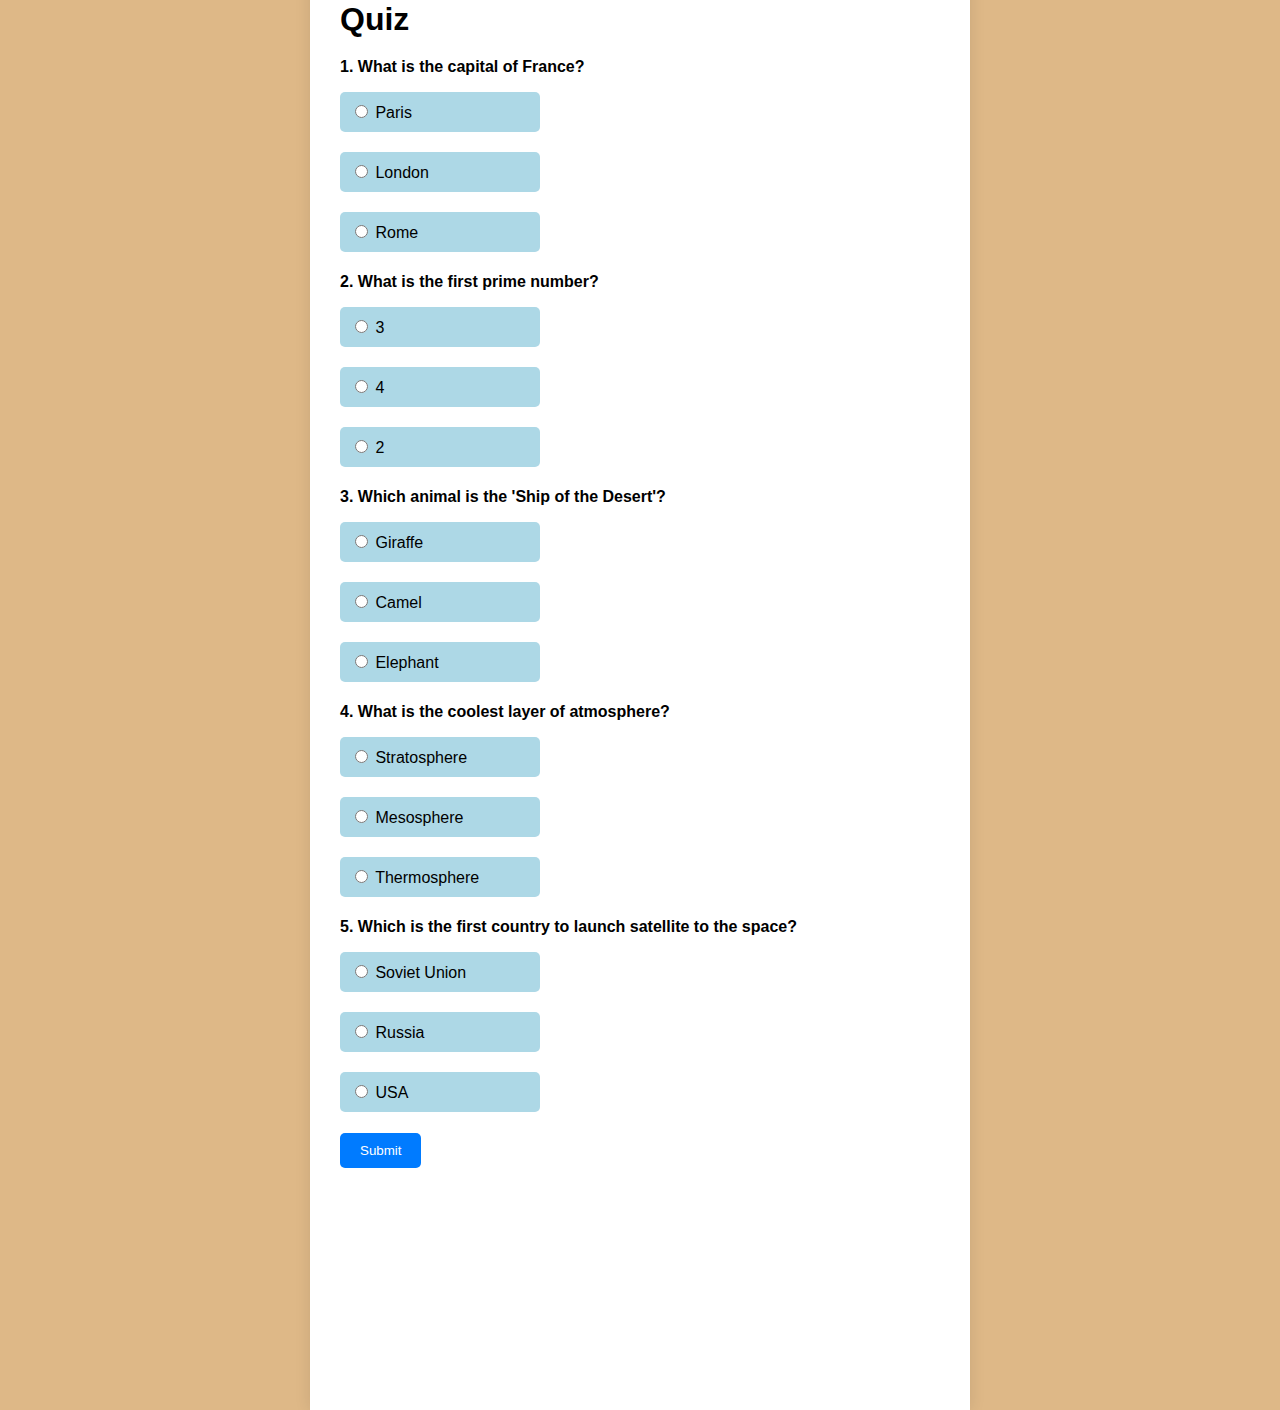
<file: Project Quiz/index.html>
<!DOCTYPE html>
<html lang="en">
<head>
    <meta charset="UTF-8">
    <meta name="viewport" content="width=device-width, initial-scale=1.0">
    <title>Quiz</title>
    <style>
    body {
        font-family: Arial, sans-serif;
        background-color: burlywood;
        display: flex;
        justify-content: center;
        align-items: center;
        height: 130vh;
        margin: 0;
    }
    
    .quiz-container {
        background-color: white;
        padding-top: 220px;
        padding-bottom: 260px;
        padding-left: 30px;
        padding-right: 30px;
        box-shadow: 0 0 15px rgba(0, 0, 0, 0.1);
        width: 100%;
        max-width: 600px;
        height: 100%;
    }
    
    h1 {
        margin-bottom: 20px;
    }
    
    .question {
        margin-bottom: 21px;
    }
    
    .question p {
        font-weight: bold;
    }
    
    label {
        display: block;
        margin-bottom: 20px;
        padding: 10px;
        border-radius: 5px;
        cursor: pointer;
        background-color: lightblue;
        width: 30%;
    }
    
    button {
        background-color: #007bff;
        color: white;
        border: none;
        padding: 10px 20px;
        border-radius: 5px;
        cursor: pointer;
    }
    
    button:hover {
        background-color: #0056b3;
    }
    label:hover{
        background-color:rgb(148, 146, 146);
    }
</style>
    
</head>
<body>
    <div class="quiz-container">
        <h1>Quiz</h1>
        <form id="quiz-form">
            <div class="question">
                <p>1. What is the capital of France?</p>
                <label>
                    <input type="radio" name="q1" value="Paris"> Paris
                </label>
                <label>
                    <input type="radio" name="q1" value="London"> London
                </label>
                <label>
                    <input type="radio" name="q1" value="Rome"> Rome
                </label>
            </div>
            <div class="question">
                <p>2. What is the first prime number?</p>
                <label>
                    <input type="radio" name="q2" value="3"> 3
                </label>
                <label>
                    <input type="radio" name="q2" value="4"> 4
                </label>
                <label>
                    <input type="radio" name="q2" value="2"> 2
                </label>
            </div>
            <div class="question">
                <p>3. Which animal is the 'Ship of the Desert'?</p>
                <label>
                    <input type="radio" name="q3" value="Giraffe"> Giraffe
                </label>
                <label>
                    <input type="radio" name="q3" value="Camel"> Camel
                </label>
                <label>
                    <input type="radio" name="q3" value="Elephant"> Elephant
                </label>
            </div>
            <div class="question">
            <p>4. What is the coolest layer of atmosphere?</p>
                <label>
                    <input type="radio" name="q4" value="Stratosphere"> Stratosphere
                </label>
                <label>
                    <input type="radio" name="q4" value="Mesosphere"> Mesosphere
                </label>
                <label>
                    <input type="radio" name="q4" value="Thermosphere"> Thermosphere
                </label>
            </div>
            <div class="question">
            <p>5. Which is the first country to launch satellite to the space?</p>
            <label>
                <input type="radio" name="q5" value="Soviet Union"> Soviet Union
            </label>
            <label>
                <input type="radio" name="q5" value="Russia"> Russia
            </label>
            <label>
                <input type="radio" name="q5" value="USA"> USA
            </label>
        </div>
            <button type="submit">Submit</button>
        </form>
    </div>
    <script>
        
    document.getElementById('quiz-form').addEventListener('submit', function(event) {
        event.preventDefault();
        
        let score = 0;
        const answers = {
            q1: 'Paris',
            q2: '2',
            q3: 'Camel',
            q4: 'Mesosphere',
            q5: 'Soviet Union'
        };
        
        for (const [question, correctAnswer] of Object.entries(answers)) {
            const selectedAnswer = document.querySelector(`input[name="${question}"]:checked`);
            if (selectedAnswer && selectedAnswer.value === correctAnswer) {
                score++;
            }
        }
        
        alert(`Your score is ${score} out of ${Object.keys(answers).length} `);
        if (score>=3){
            alert("CONGRATS! That's a good score.");
            
        }
        else{
            alert("Better Luck Next Time!")
        }
        
        let playAgain = confirm("Do you want to play again?")
        if (playAgain===true){
            location.reload();
        }
        else{
            alert("Thanks for Playing!");
        }
    });
</script>


    
</body>
</html>
</file>
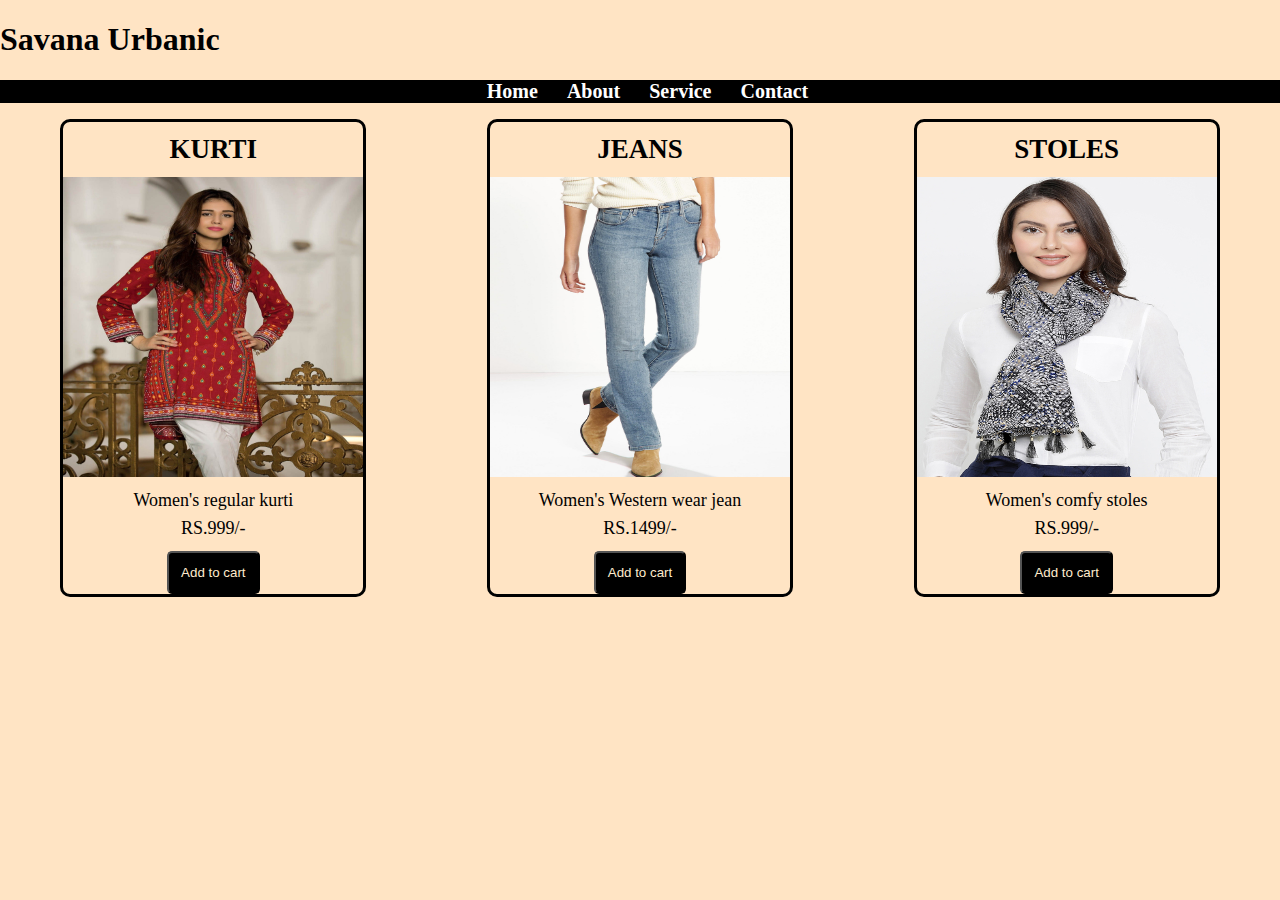
<file: Ecommerce project/html/index.html>
<!DOCTYPE html>
<html>
<head>
    <title>E-Commerce</title>
    
    <style>
        body{
    background-color: bisque;
    margin: 0;
    padding: 0;
}
header{
    background-color: black;
    color: white;
    text-align: center;
    padding: 25px x 0;
}
ul{
    list-style-type: none;
}
ul li{
    display: inline;
    margin-right: 25px;
}
ul li a{
    text-decoration: none;
    color: white;
    font-size: 20px;
    font-weight: bold;
}
#Products{
    display: flex;
    justify-content: space-around;
}
.Product{
    line-height: 10px;
    border-style:solid;
    border-radius: 10px;
    text-align: center;
    font-size: large;
    padding: 10px x 10px;
}
button{
    background-color: black;
    padding: 12px;
    color: blanchedalmond;
    border-radius: 5px;
}
button:hover{
    background-color:aqua;
}
footer{
    background-color: peru;
    text-align-last: center;
    position: fixed;
    color: black;
    position: bottom;
}

    </style>
</head>
<body>
<h1>Savana Urbanic</h1>
<header>
<ul>
    <li><a href ="file:///C:/Users/BHAVATHARANI/Desktop/E%20commerce/html/index.html">Home</a></li>
    <li><a href ="#">About</a></li>
    <li><a href ="#">Service</a></li>
    <li><a href ="#">Contact</a></li>
</ul>
</header>
<div id="Products">
    <div class="Product">
        <h2>KURTI</h2>
        <img src="../images/kurti.jpg" height="300px" width="300px">
        <p>Women's regular kurti</p>
        <p>RS.999/-</p>
        <button>Add to cart</button>
    </div>
    <div class="Product">
        <h2>JEANS</h2>
        <img src="../images/jeans.jpg" height="300px" width="300px">
        <p>Women's Western wear jean</p>
        <p>RS.1499/-</p>
        <button>Add to cart</button>
    </div>
    <div class="Product">
        <h2>STOLES</h2>
        <img src="../images/stole.jpg" height="300px" width="300px">
        <p>Women's comfy stoles</p>
        <p>RS.999/-</p>
        <button>Add to cart</button>
    </div>
</div>
<footer>
    
</footer>

    
</body>

</html>
</file>
